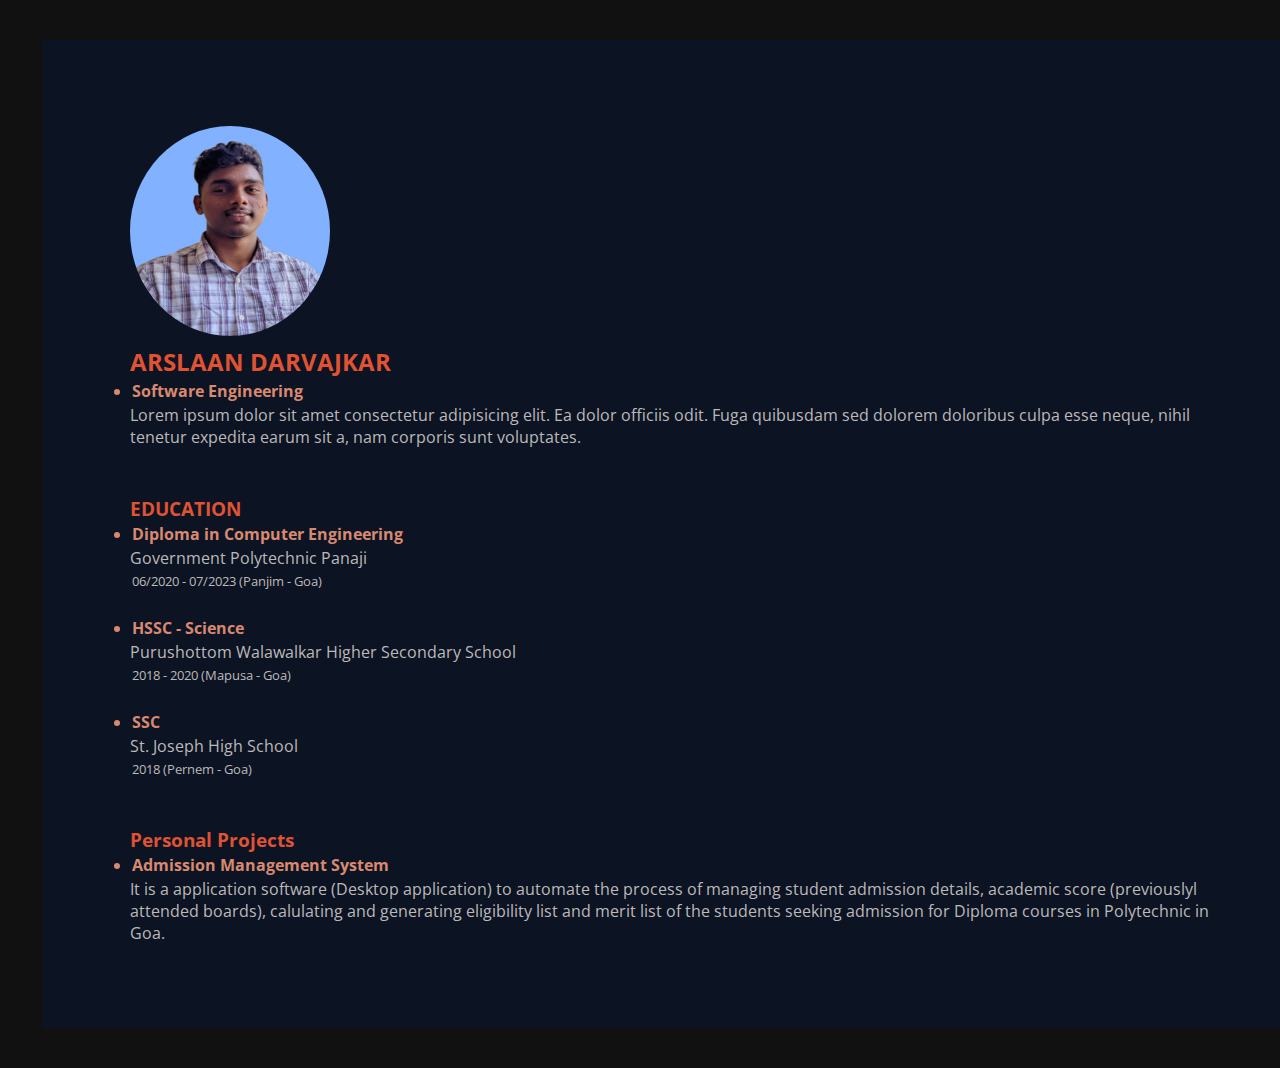
<file: index.html>
<!DOCTYPE html>
<html lang="en">
<head>
    <meta charset="UTF-8">
    <meta http-equiv="X-UA-Compatible" content="IE=edge">
    <meta name="viewport" content="width=device-width, initial-scale=1.0">
    <title>Document</title>
    <link rel="stylesheet" href="style.css">
</head>
<body>
    <div class="container">
        <div class="profile">
            <div class="profile_content">
                <div class="profile_pic">
                    <img src="./images/Arsalan_.jpg" alt="Arslaan Darwajkar">
                </div>
                <div class="profile_name">
                    <h2>ARSLAAN DARVAJKAR</h2>
                   <h4><li>Software Engineering</li></h4>
                <p>Lorem ipsum dolor sit amet consectetur adipisicing elit. Ea dolor officiis odit. Fuga quibusdam sed dolorem doloribus culpa esse neque, nihil tenetur expedita earum sit a, nam corporis sunt voluptates.</p>
                </div>
<br /><br />
                <div class="education">
                    <h3>EDUCATION</h3>
                    <h4><li>Diploma in Computer Engineering</li></h4>
                    <p>
                        Government Polytechnic Panaji
                        <br><small>06/2020 - 07/2023  (Panjim - Goa)</small>
                    </p>
                    <br />
                    <h4><li>HSSC - Science</li></h4>
                    <p>
                        Purushottom Walawalkar Higher Secondary School
                        <br><small>2018 - 2020  (Mapusa - Goa)</small>
                    </p>
                    <br>
                    <h4><li>SSC</li></h4>
                    <p>
                        St. Joseph High School
                        <br><small>2018 (Pernem - Goa)</small>
                    </p>
                </div>
<br /><br />
                <div class="project">
                    <h3>Personal Projects</h3>
                    <h4><li>Admission Management System</li></h4>
                    <p>
                        It is a application software (Desktop application) to automate the process of managing student admission details, academic score (previouslyl attended boards), calulating and generating eligibility list and merit list of the students seeking admission for Diploma courses in Polytechnic in Goa. 
                    </p>
                </div>
                <!-- <p>
                    <a href="./download.pdf" download="Arslaan Resume">Download Here</a>
                </p> -->
            </div>
        </div>
    </div>
</body>
</html>
</file>
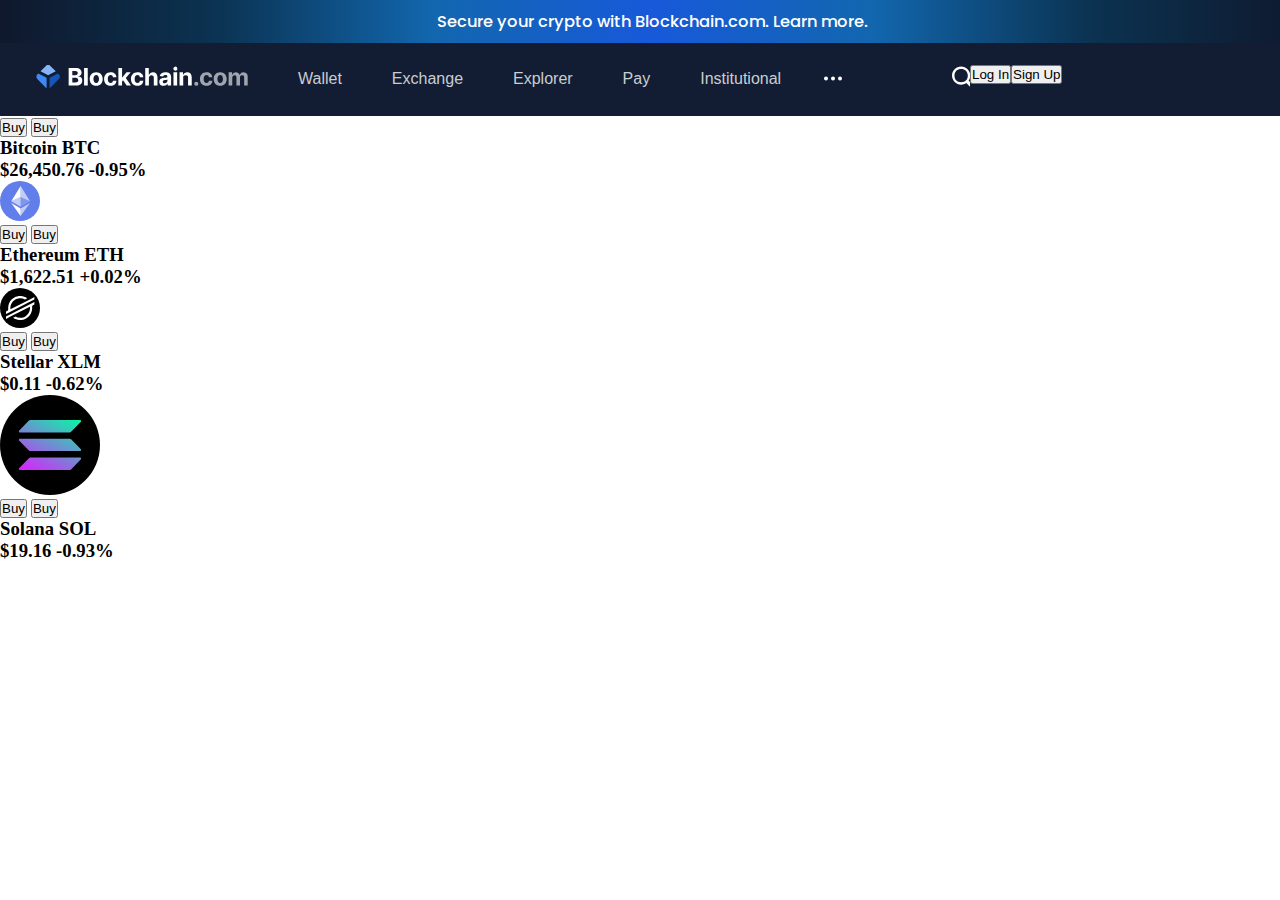
<file: blockchain.com/index.html>
<!DOCTYPE html>
<html lang="en">
<head>
    <meta charset="UTF-8">
    <meta http-equiv="X-UA-Compatible" content="IE=edge">
    <meta name="viewport" content="width=device-width, initial-scale=1.0">
    <title>Blockchain.com</title>
    <link rel="stylesheet" href="./css/style.css">
</head>
<body>
    <nav>
        <a href="" class="clickable-bar">
            Secure your crypto with Blockchain.com. Learn more.
        </a>
        <div class="head-nav">
            <div class="left-nav">
                <div class="logo">
                <svg width="224" height="23.5" viewBox="0 0 224 24" fill="none" class="Header__BlockchainLogo-ra9ecu-7 jPvoRr"><g clip-path="url(#a)"><path fill-rule="evenodd" clip-rule="evenodd" d="M139.92 3.879a2.028 2.028 0 0 1 1.163-1.954 2.026 2.026 0 1 1 .862 3.859 1.968 1.968 0 0 1-1.853-1.158 1.969 1.969 0 0 1-.172-.747zm.15 3.645h3.735v13.5h-3.735v-13.5zm-99.87-4.5H33v18h7.71c4.035 0 6.195-2.115 6.195-4.98a4.17 4.17 0 0 0-3.96-4.365v-.18a3.84 3.84 0 0 0 3.255-3.87c0-2.685-2.025-4.605-6-4.605zm2.145 5.22c0 1.425-1.215 2.28-2.715 2.28l-2.88.045v-4.5h2.94c1.695 0 2.655.75 2.655 2.175zm.555 7.395c0 1.35-.87 2.235-3 2.235h-3.15v-4.77h3.15a2.626 2.626 0 0 1 3 2.535zm5.85 5.385h3.795l-.06-18H48.75v18zm5.76-6.705c0-4.185 2.55-6.975 6.645-6.975s6.645 2.79 6.645 6.975-2.55 6.96-6.645 6.96-6.645-2.79-6.645-6.96zm9.48-.008c-.002-2.35-.977-4.087-2.82-4.087-1.845 0-2.865 1.74-2.865 4.095 0 2.355.975 4.08 2.865 4.08 1.888 0 2.818-1.736 2.82-4.088zm11.85-6.967c-4.095 0-6.63 2.835-6.63 6.975 0 4.11 2.49 6.96 6.63 6.96 3.555 0 5.82-2.1 6-5.205H78.3a2.4 2.4 0 0 1-2.445 2.25c-1.755 0-2.88-1.545-2.88-4.05s1.14-4.005 2.88-4.005a2.4 2.4 0 0 1 2.445 2.25h3.54c-.12-3.12-2.475-5.175-6-5.175zm7.965-4.32h3.75v9.615h.195l4.335-5.115h4.29l-5.01 5.85 5.265 7.65h-4.38l-3.69-5.445-1.005 1.155v4.29h-3.75v-18zm19.44 4.32c-4.095 0-6.63 2.835-6.63 6.975 0 4.11 2.49 6.96 6.66 6.96 3.57 0 5.82-2.1 6-5.205h-3.525a2.414 2.414 0 0 1-2.46 2.25c-1.755 0-2.88-1.545-2.88-4.05s1.14-4.005 2.88-4.005a2.417 2.417 0 0 1 2.46 2.25h3.495c-.105-3.12-2.475-5.175-6-5.175zm11.715 13.68h-3.735v-18h3.63v6.885h.165a3.985 3.985 0 0 1 4.035-2.565c2.805 0 4.665 1.92 4.665 5.085v8.595h-3.75v-7.935a2.299 2.299 0 0 0-.577-1.882 2.292 2.292 0 0 0-1.823-.743 2.523 2.523 0 0 0-2.485 1.7 2.51 2.51 0 0 0-.125 1.06v7.8zm15.66-7.935c-2.67.255-5.07 1.17-5.07 4.17 0 2.67 1.905 4.02 4.485 4.02a4.141 4.141 0 0 0 3.945-2.13h.105v1.875h3.555v-9.12c0-3.225-2.73-4.575-5.73-4.575-3.24 0-5.355 1.545-5.88 4.005l3.465.285a2.25 2.25 0 0 1 2.4-1.5c1.275 0 1.995.645 1.995 1.755 0 .885-.915.99-3.27 1.215zm3.3 1.605v1.5a2.599 2.599 0 0 1-.891 1.805 2.591 2.591 0 0 1-1.914.625c-1.155 0-1.98-.525-1.98-1.575 0-1.05.87-1.575 2.19-1.755a9.189 9.189 0 0 0 2.595-.6zm12.33 6.33h3.81l-.06-7.8a2.473 2.473 0 0 1 2.55-2.76 2.31 2.31 0 0 1 2.4 2.625v7.935h3.75v-8.595c0-3.15-1.845-5.085-4.665-5.085a4.112 4.112 0 0 0-4.065 2.565h-.15V7.524h-3.57v13.5z" fill="currentColor"></path><path opacity=".6" fill-rule="evenodd" clip-rule="evenodd" d="M199.95 7.524h-3.57l-.015 13.5h3.75v-8.1a2.268 2.268 0 0 1 1.292-2.276 2.26 2.26 0 0 1 .898-.214 1.977 1.977 0 0 1 1.959 1.339c.091.268.124.554.096.836v8.415h3.63v-8.25a2.114 2.114 0 0 1 2.175-2.34 2.01 2.01 0 0 1 2.085 2.25v8.34H216v-9a4.366 4.366 0 0 0-8.25-2.115h-.21a3.57 3.57 0 0 0-3.675-2.565 3.778 3.778 0 0 0-3.75 2.565h-.165V7.524zm-26.25-.18c-4.095 0-6.615 2.835-6.615 6.975 0 4.11 2.475 6.96 6.69 6.96 3.57 0 5.835-2.1 6-5.205h-3.525a2.414 2.414 0 0 1-2.46 2.25c-1.74 0-2.88-1.545-2.88-4.05s1.14-4.005 2.88-4.005a2.417 2.417 0 0 1 2.46 2.25h3.45c-.105-3.12-2.475-5.175-6-5.175zm-11.83 10.315a2.102 2.102 0 0 0 1.48 3.59 2.1 2.1 0 1 0-1.48-3.59zm19.27-3.34c0-4.185 2.55-6.975 6.645-6.975s6.63 2.79 6.63 6.975-2.535 6.96-6.63 6.96-6.645-2.79-6.645-6.96zm9.48-.007c-.002-2.352-.977-4.088-2.82-4.088-1.845 0-2.865 1.74-2.865 4.095 0 2.355.975 4.08 2.865 4.08 1.888 0 2.818-1.736 2.82-4.087z" fill="currentColor"></path><path d="M2.054 8.722.959 9.817a3.12 3.12 0 0 0 0 4.5l8.821 8.909c.21.214.452.391.72.525V12.952l-8.446-4.23z" fill="#3D89F5"></path><path d="m21.947 8.722 1.095 1.095a3.12 3.12 0 0 1 0 4.5l-8.822 8.909c-.21.214-.452.391-.72.525V12.952l8.447-4.23z" fill="#1656B9"></path><path d="M19.828 6.487 14.308.952a3.134 3.134 0 0 0-4.5 0L4.273 6.487l7.755 3.87 7.8-3.87z" fill="#85B5F8"></path></g><defs><clipPath id="a"><path fill="#fff" d="M0 0h216v24H0z"></path></clipPath></defs></svg>
                </div>
                <ul class="elements">
                    <li><a href="">Wallet</a></li>
                    <li><a href="">Exchange</a></li>
                    <li><a href="">Explorer</a></li>
                    <li><a href="">Pay</a></li>
                    <li><a href="">Institutional</a></li>
                    <li>
                        <button class="extra-menu">
                            <svg width="24" height="25" viewBox="0 0 24 25" fill="none"><path d="M19 13.5C19.5523 13.5 20 13.0523 20 12.5C20 11.9477 19.5523 11.5 19 11.5C18.4477 11.5 18 11.9477 18 12.5C18 13.0523 18.4477 13.5 19 13.5Z" stroke="currentColor" stroke-width="2" stroke-linecap="round" stroke-linejoin="round"></path><path d="M12 13.5C12.5523 13.5 13 13.0523 13 12.5C13 11.9477 12.5523 11.5 12 11.5C11.4477 11.5 11 11.9477 11 12.5C11 13.0523 11.4477 13.5 12 13.5Z" stroke="currentColor" stroke-width="2" stroke-linecap="round" stroke-linejoin="round"></path><path d="M5 13.5C5.55228 13.5 6 13.0523 6 12.5C6 11.9477 5.55228 11.5 5 11.5C4.44772 11.5 4 11.9477 4 12.5C4 13.0523 4.44772 13.5 5 13.5Z" stroke="currentColor" stroke-width="2" stroke-linecap="round" stroke-linejoin="round"></path></svg>
                        </button>
                    </li>
                </ul>
            </div>    
            <div class="right-nav">
                <div class="search">
                    <svg height="25" viewBox="0 0 15 19" width="18"><path d="m559.179993 45.9010802c0-3.4003115-2.373108-5.56108-5.564608-5.56108-3.191501 0-5.565397 2.1674824-5.565397 5.56108 0 3.3935975 2.090012 5.568921 5.565397 5.568921s5.564608-2.1686096 5.564608-5.568921zm4.820007 9c0 .7572115-.627404 1.3846154-1.384615 1.3846154-.367789 0-.72476-.1514424-.973558-.4110577l-3.710337-3.6995193c-1.265625.876202-2.780048 1.3413462-4.316105 1.3413462-4.207933 0-7.615385-3.4074519-7.615385-7.6153846s3.407452-7.6153846 7.615385-7.6153846c4.207932 0 7.615384 3.4074519 7.615384 7.6153846 0 1.5360577-.465144 3.0504807-1.341346 4.3161057l3.710337 3.7103366c.248798.2487981.40024.6057692.40024.9735577z" fill="currentColor" fill-rule="evenodd" transform="translate(-546 -38)"></path></svg>
                </div>
                <div class="log-in">
                    <button class="log">Log In</button>
                </div>
                <div class="sign-up">
                    <button class="sign">Sign Up</button>
                </div>
            </div>
            
        </div>
    </nav>
    <div class="main-container">
        <div class="head-email">
            <h1>sdjfoi</h1>
            <p>sfdfhiop fhoidsphpg</p>
            <form action="">
                <input type="email">
                <button>Sign Up</button>
            </form>
        </div>
        <div class="coin-cards">
            <div class="btc">
                <div class="coin-opertn">
                    <div class="icon">
                        <img src="./image/prices-btc.svg" alt="">
                    </div>
                    <div class="btns">
                        <button>Buy</button>
                        <button>Buy</button>
                    </div>
                </div>
                <h3>Bitcoin <span>BTC</span></h3>
                <h3>$26,450.76 <span>-0.95%</span></h3>
            </div>
            <div class="eth">
                <div class="coin-opertn">
                    <div class="icon">
                        <img src="./image/prices-eth.svg" alt="">
                    </div>
                    <div class="btns">
                        <button>Buy</button>
                        <button>Buy</button>
                    </div>
                </div>
                <h3>Ethereum <span>ETH</span></h3>
                <h3>$1,622.51 <span>+0.02%</span></h3>
            </div>
            <div class="xlm">
                <div class="coin-opertn">
                    <div class="icon">
                        <img src="./image/prices-xlm.svg" alt="">
                    </div>
                    <div class="btns">
                        <button>Buy</button>
                        <button>Buy</button>
                    </div>
                </div>
                <h3>Stellar <span>XLM</span></h3>
                <h3>$0.11 <span>-0.62%</span></h3>
            </div>
            <div class="sol">
                <div class="coin-opertn">
                    <div class="icon">
                        <img src="./image/prices-sol.svg" alt="">
                    </div>
                    <div class="btns">
                        <button>Buy</button>
                        <button>Buy</button>
                    </div>
                </div>
                <h3>Solana <span>SOL</span></h3>
                <h3>$19.16 <span>-0.93%</span></h3>
            </div>
        </div>
    </div>
</body>
</html>
</file>
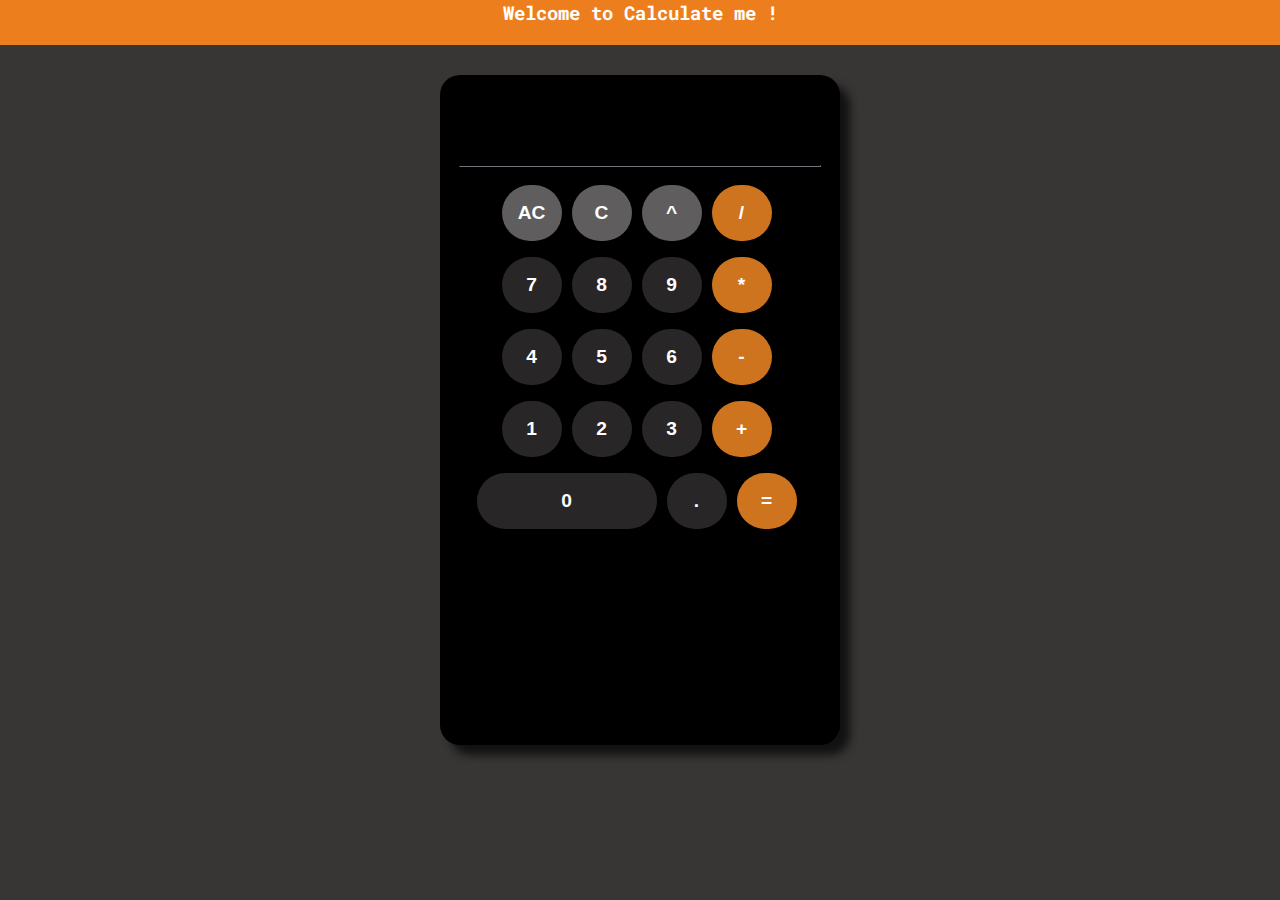
<file: Calculator App/index.html>
<!DOCTYPE html>
<html lang="en">
<head>
    <meta charset="UTF-8">
    <meta http-equiv="X-UA-Compatible" content="IE=edge">
    <meta name="viewport" content="width=device-width, initial-scale=1.0">
    <title>Calculate Me</title>
    <link rel="stylesheet" href="./css/style.css">
    <style>
        .but{
            background-color: rgb(206, 116, 31);
        }
        .but:hover{
            background-color: rgb(156, 79, 11);
        }
        .but2{
            background-color: rgb(95, 93, 93);
        }
        .but2:hover{
            background-color: rgb(69, 68, 68);
        }
    </style>
</head>
<body>
    <h3>Welcome to Calculate me !</h3>
    <div class="container">
        <div class="calc-layout">
            <div class="input-str">
                <input type="text">
            </div>
            <hr />
            <div class="rows">
                <button class="but2 button">AC</button>
                <button class="but2 button">C</button>
                <button class="but2 button">^</button>
                <button class="but button">/</button>
            </div>
            <div class="rows">
                <button class="button">7</button>
                <button class="button">8</button>
                <button class="button">9</button>
                <button class='but button'>*</button>
            </div>
            <div class="rows">
                <button class="button">4</button>
                <button class="button">5</button>
                <button class="button">6</button>
                <button class="but button">-</button>
            </div>
            <div class="rows">
                <button class="button">1</button>
                <button class="button">2</button>
                <button class="button">3</button>
                <button class="but button">+</button>
            </div>
            <div class="rows">
                <button class="button" style="width: 50%;">0</button>
                <button class="button">.</button>
                <button class='but button'>=</button>
            </div>
        </div>
    </div>
    <script src="script.js"></script>
</body>
</html>
</file>
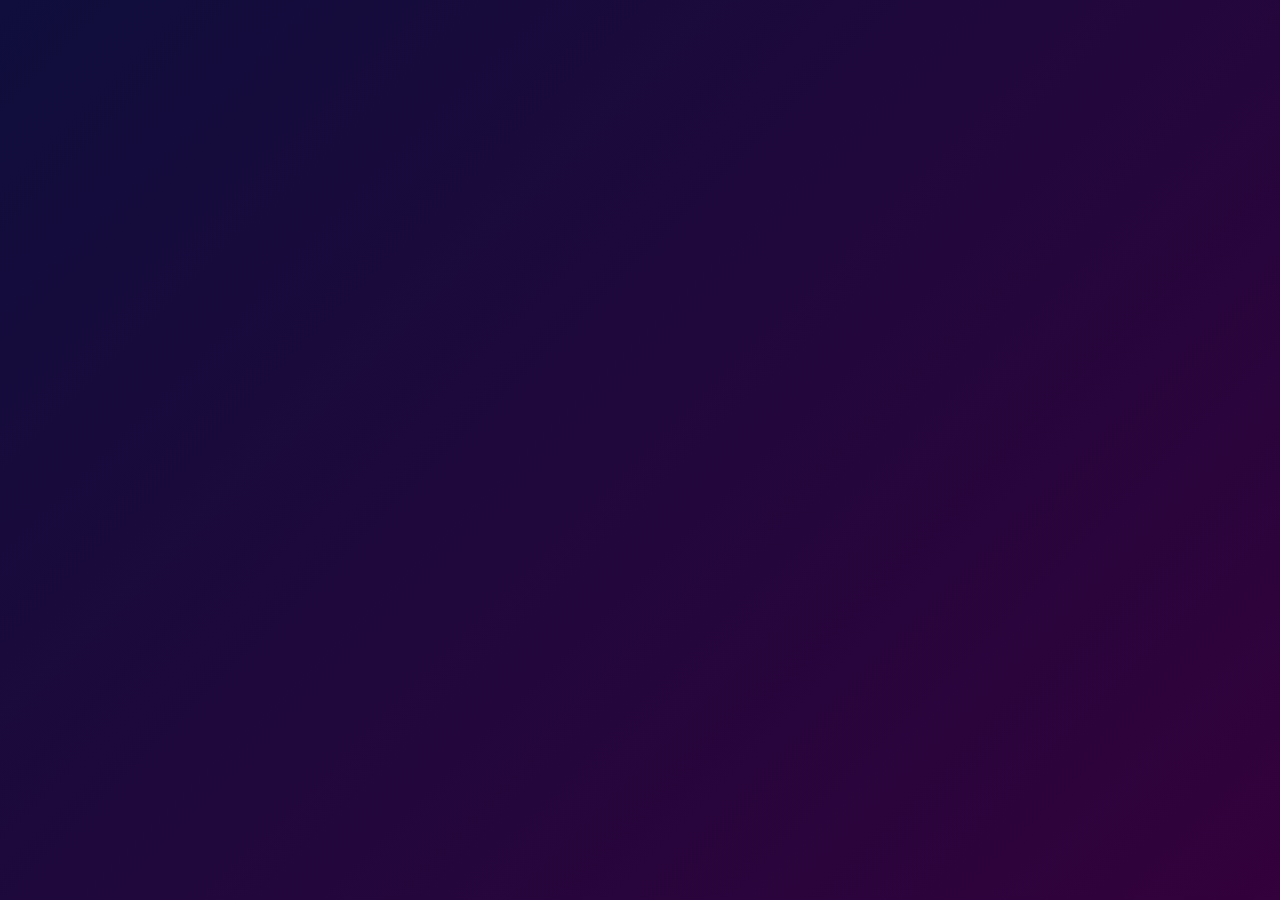
<file: To-Do List app/index.html>
<!DOCTYPE html>
<html lang="en">
<head>
    <meta charset="UTF-8">
    <meta http-equiv="X-UA-Compatible" content="IE=edge">
    <meta name="viewport" content="width=device-width, initial-scale=1.0">
    <title>To-Do list App</title>
    <link rel="stylesheet" href="./css/style.css">
</head>
<body>
    <div class="container">
        
    </div>
</body>
</html>
</file>
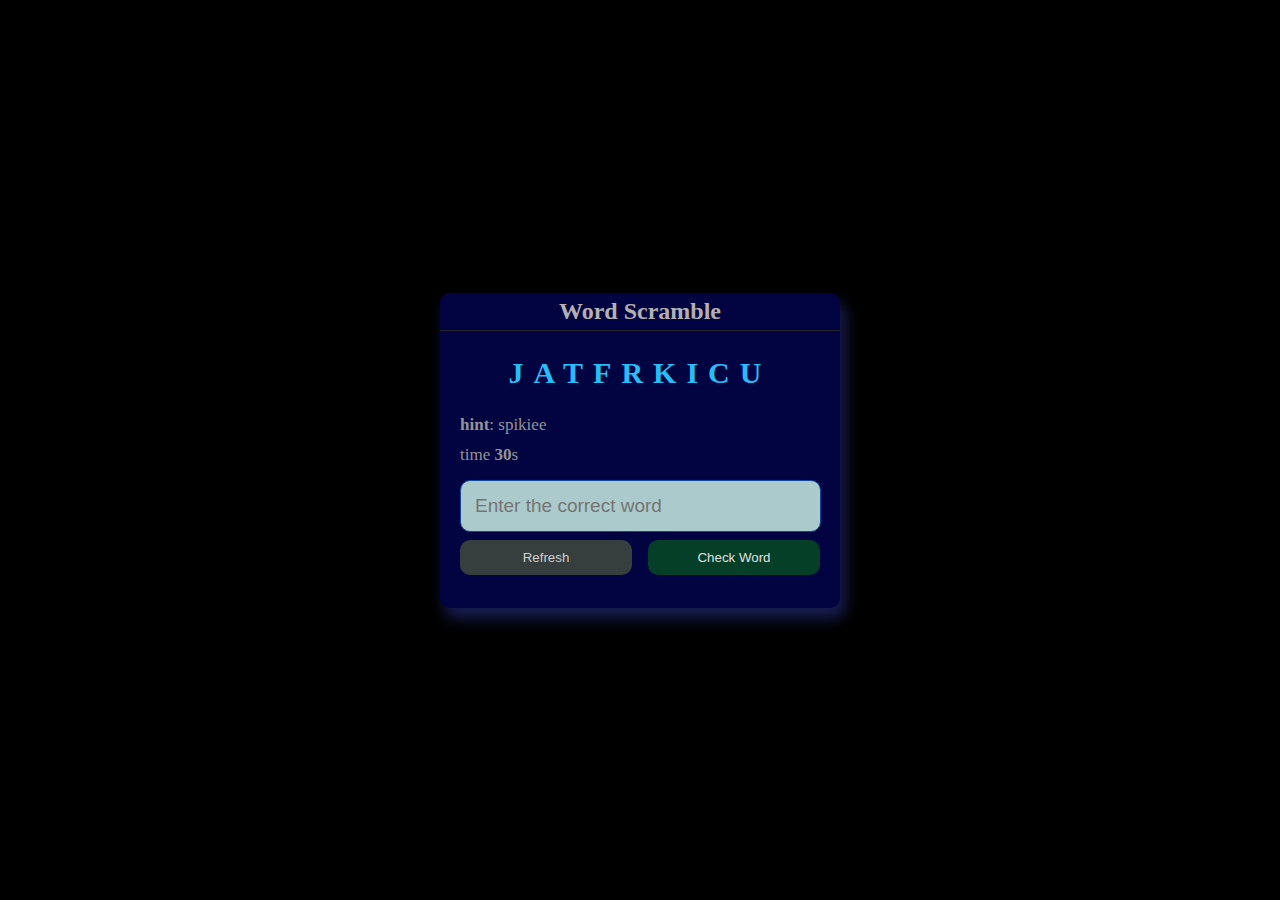
<file: Word_Scramble_Game/index.html>
<!DOCTYPE html>
<html lang="en">
<head>
    <meta charset="UTF-8">
    <meta http-equiv="X-UA-Compatible" content="IE=edge">
    <meta name="viewport" content="width=device-width, initial-scale=1.0">
    <title>Word Scramble</title>
    <link rel="stylesheet" href="./css/style.css">
    <script src="./script/words.js" defer></script>
    <script src="./script/script.js" defer></script>
</head>
<body>
    <div class="main-container">
        <div class="content">
            <div class="head">
                <h2>Word Scramble</h2>
            </div>
            <div class="display-show">
                <div class="scramble">
                    <p class="word"></p>
                </div>
                <p class="hint"><b>hint</b>: <span></span></p>
                <p class="timer">time <span><b>30</b></span>s</p>
            </div>
            <div class="user-input">
                <div class="inp">
                    <input type="text" placeholder="Enter the correct word">
                </div>
                
                <div class="butt">
                    <button class="refresh-word">Refresh</button>
                    <button class="check-word">Check Word</button>
                </div>
            </div>
            <div class="msg">
                <p class="green"></p><p class="red">huiop</p>
            </div>
        </div>
    </div>
</body>
</html>
</file>
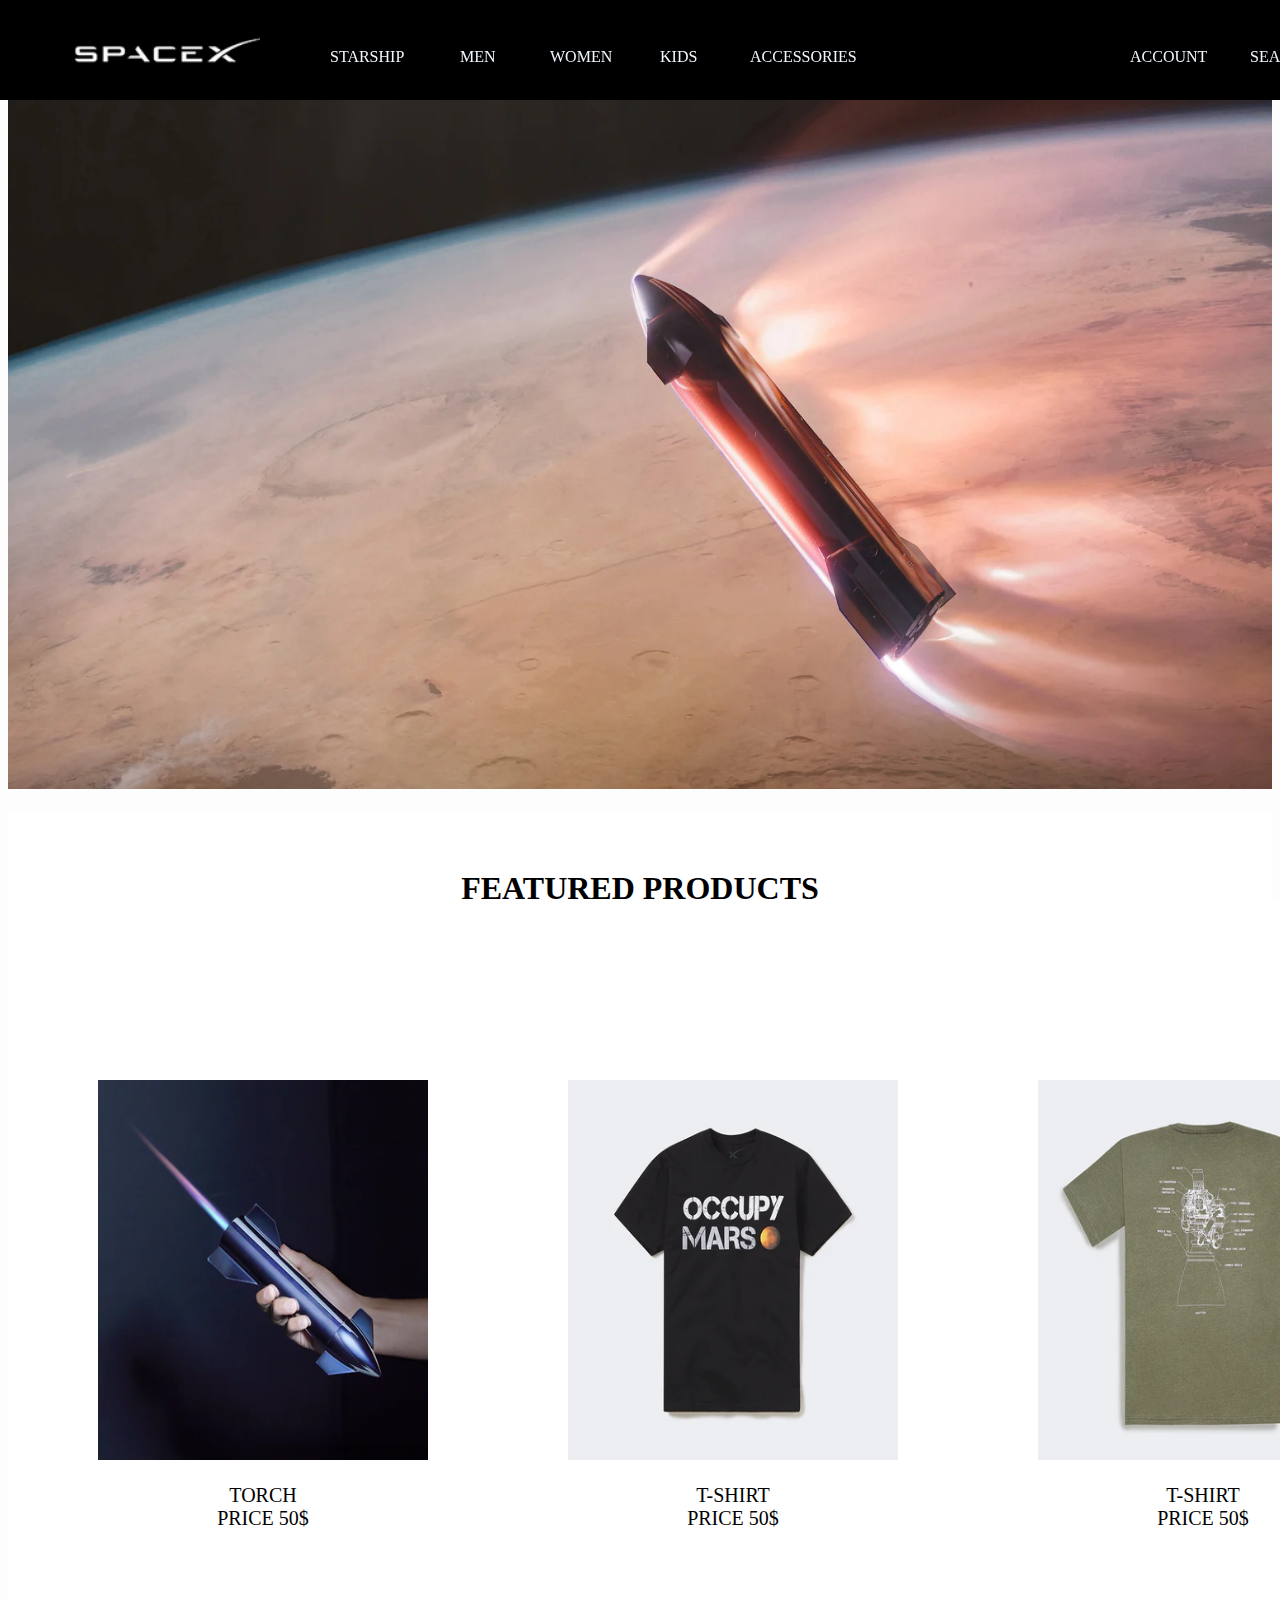
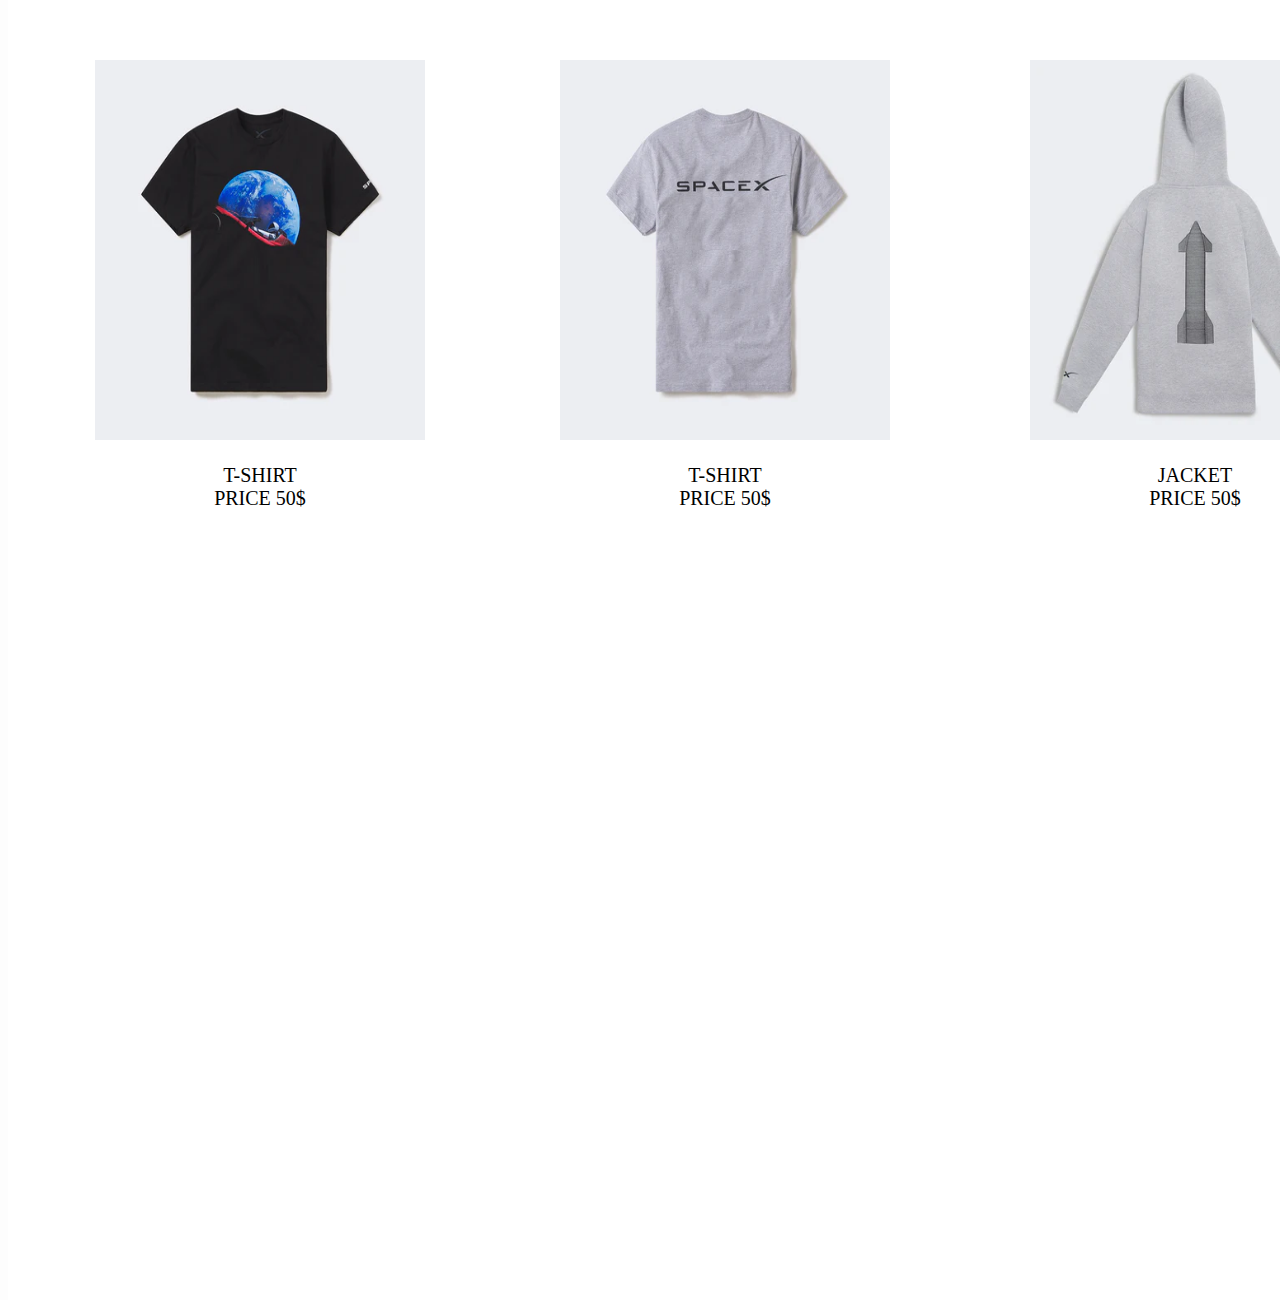
<file: html_Css_Practice_Projects/spacex/index.html>
<!DOCTYPE html>
<html lang="en">
<head>
    <meta charset="UTF-8">
    <meta name="viewport" content="width=device-width, initial-scale=1.0">
    <title>Document</title>
   <link rel="stylesheet" href="./css/style.css">
</head>
<body>
<div class="first">
    <nav class="first1">
        <img src="./image/SpaceX_logo_white_6eaf0441-42af-4396-974e-d6dc2f8ff45c_160x.webp" alt="">
        <ul>
            <li class="a1"> <a href="">STARSHIP</a></li>
            <li class="a2"><a href="">MEN</a></li>
            <li class="a3"><a href="">WOMEN</a></li>
            <li class="a4"><a href="">KIDS</a></li>
            <li class="a5"><a href="">ACCESSORIES</a></li>
            <li class="a6"><a href="">ACCOUNT</a></li>
            <li class="a7"><a href="">SEARCH</a></li>
            <li class="a8"><a href="">CART</a></li>
        </ul>
    </nav>
</div>

<div class="second">
    <img src="./image/Starship_header_x800.jpg.webp" alt="">
</div>
<div class="third"><h4>FEATURED PRODUCTS</h4>
    <div class="four">
        <div class="card1">
            <a href="https://shop.spacex.com/collections/featured-products/products/starship-torch">
                <img src="./image/SPACEX_ROCKET16_v3_WEB_READY_400x.png.webp" alt="">
            </a>
                <p>TORCH <br> PRICE 50$</p>
            
        </div>
        <div class="card2">
            <a href="https://shop.spacex.com/collections/mens/products/occupy-mars-t-shirt">
                <img src="./image/MENS-oocupymars-black-FRONT_400x.png.webp" alt="">
            </a>
            <p>T-SHIRT<br>PRICE 50$</p>
        </div>
        <div class="card3">
            <img src="./image/RAPTOR_SCHEMATIC_SHIRT_MENS_LARGE_BACK_400x.png.webp" alt="">
        
            <p>T-SHIRT <br> PRICE 50$</p>
    
        </div>
    </div>
    <div class="card4">
        <img src="./image/MENS-starman-black-FRONT_0414b62c-7de5-4a9d-916b-05a86976fa63_400x.png.webp">
        <p>T-SHIRT<br>PRICE 50$</p>
    </div>

    <div class="card5">
        <a href="https://shop.spacex.com/collections/featured-products/products/starship-torch">
            <img src="./image/MENS-SPACEXLOGO-HEATHERGRAY-BACK_400x.png.webp" alt="">
        </a>
        <p>T-SHIRT <br> PRICE 50$</p>
    </div>
    <div class="card6">
        <img src="./image/HEATSHIELD_HOODIE_MENS_MEDIUM_BACK_400x.png.webp" alt="">
            <p>JACKET <br> PRICE 50$</p>
    </div>
</div>
</div>
</div>
</div>
</body>
</html>
</file>
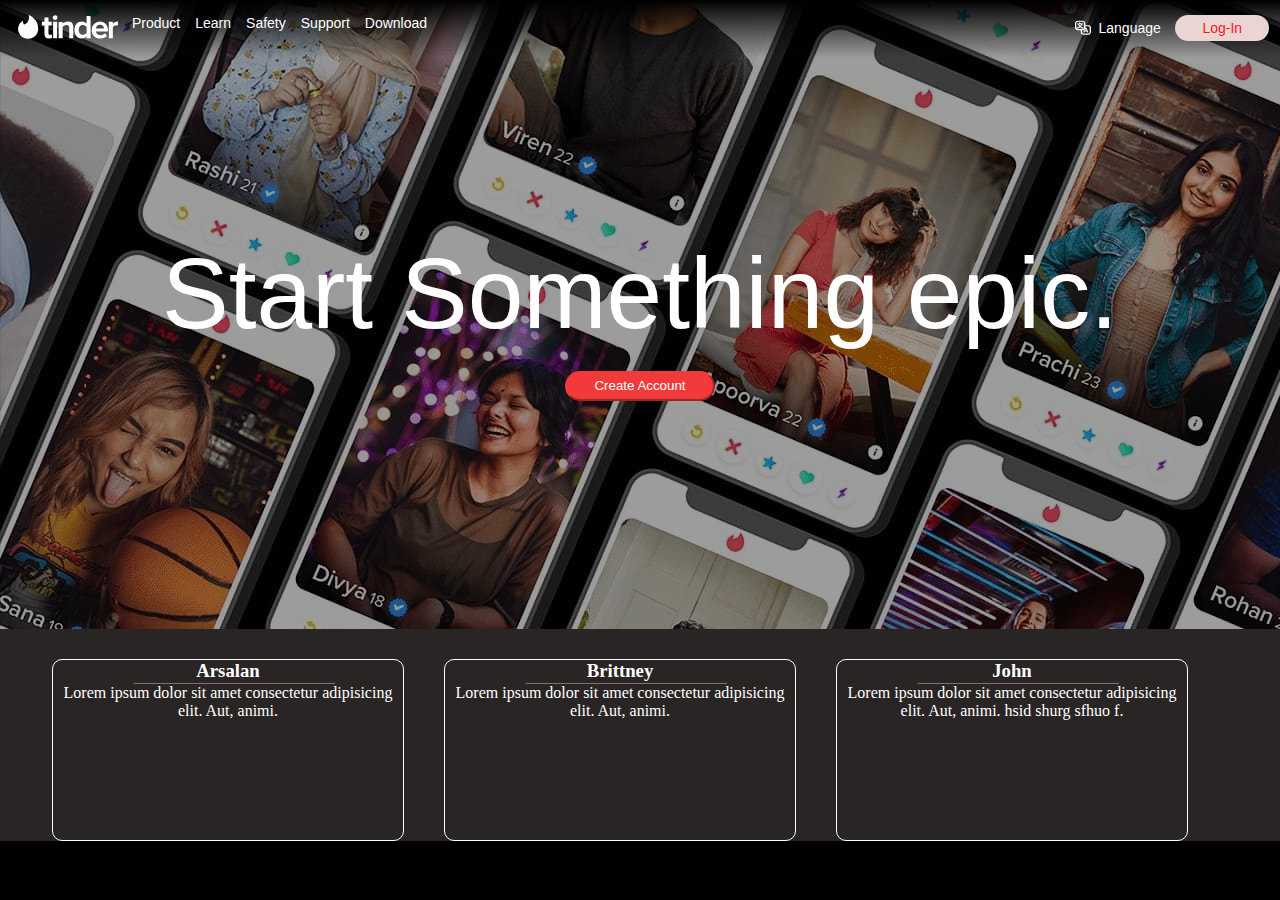
<file: html_Css_Practice_Projects/Tinder - Copy/index.html>
<!DOCTYPE html>
<html lang="en">
<head>
    <meta charset="UTF-8">
    <meta http-equiv="X-UA-Compatible" content="IE=edge">
    <meta name="viewport" content="width=device-width, initial-scale=1.0">
    <title>Tinder</title>
    <link rel="stylesheet" href="./css/style.css">
</head>
<body>
    <div class="main-container">
        <div class="container">
            <div class="left-elements">
                <div class="logo">
                    <a href=""><svg class="D(b) W(150px) Mend(24px) Mend(12px)--m" viewBox="0 0 519 123"><g fill="none" fill-rule="evenodd"><title>Tinder</title><path d="M31.5 49.6C55 41.5 59 20.4 56 1c0-.7.6-1.2 1.2-1C79.7 11 105 35 105 71c0 27.6-21.4 52-52.5 52a50 50 0 0 1-28.2-92.7c.6-.4 1.4 0 1.4.7.3 3.7 1.3 13 5.4 18.6h.4z" fill="white"></path><path d="M171.2 101.1l1.7-2 5.3 16.8-.7.7c-4 3.7-10 5.6-17.7 5.6h-.3c-7 0-12.5-2-16.3-5.7-3.8-3.8-5.8-9.5-5.8-16.7V54h-13.5V35.5h13.5V13.2h20.8v22.3h16.5V54h-16.6v41.3c0 1.9.5 8 6.3 8 3 0 5.8-1.1 6.8-2.3zm11 19.2V35.6H203v84.7h-20.8zM192.5 1A12.5 12.5 0 1 1 180 13.6C180 6.8 185.7 1 192.5 1zm66.4 32.5c18 0 27.9 9.8 27.9 27.7v59H266V66.2c-.4-9.6-5-14-14.8-14-8.8 0-15.9 5.4-19.5 10v58h-20.8V35.7h20.8v9c6-5.8 15.6-11 27.2-11zM356 44.4V4.6h20.8v115.8H356v-8.8a34.3 34.3 0 0 1-24.7 10.7c-22.7 0-37.9-17.8-37.9-44.3 0-26.6 15.2-44.4 37.9-44.4A34 34 0 0 1 356 44.4zm0 17.9a25.6 25.6 0 0 0-19.6-10c-12.9 0-21.5 10.3-21.5 25.7 0 15.3 8.6 25.6 21.5 25.6 7.5 0 15.7-4 19.6-9.8V62.3zm69.4-28.7c24.6 0 41.7 19 41.7 46v5.7h-62.9c2.1 11.9 11.5 19.5 24.3 19.5 8.1 0 17-3.5 22.1-8.6L452 95l9.9 14.2-1 .9a48.6 48.6 0 0 1-34.1 12.2c-26 0-44.3-18.3-44.3-44.4a42.8 42.8 0 0 1 43-44.3zm-21.3 36h42.7c-1.2-12.7-11.7-18.5-21.4-18.5-14.6 0-20.1 11-21.3 18.6zm113.3-36h1.5v21l-1.8-.3c-1.5-.3-3.4-.5-5.3-.5-6.7 0-16 4.7-19.5 9.7v56.7h-20.8V35.6h20.9V45c6.9-7.2 16-11.4 25-11.4z" fill="white
                        "></path></g></svg></a>
                </div>
                <ul class="items">
                    <li><a href="">Product</a></li>
                    <li><a href="">Learn</a></li>
                    <li><a href="">Safety</a></li>
                    <li><a href="">Support</a></li>
                    <li><a href="">Download</a></li>
                </ul>
            </div>
            <div class="end">
                <div class="lang"><a href="">
                    <svg focusable="false" aria-hidden="true" role="presentation" viewBox="0 0 18 11" width="24px" height="22px" class="Sq(16px) Op(.9) Va(m) Mend(8px) Va(m)"><path fill="white" d="M11.38,3.97c-.2-.19-.44-.34-.7-.44-.26-.1-.54-.15-.83-.15h-2.13v-1.38c0-.53-.23-1.04-.63-1.42-.41-.38-.95-.59-1.53-.59H2.16C1.59,0,1.04,.21,.63,.59c-.41,.38-.63,.89-.63,1.42v3.16c0,.26,.06,.52,.16,.77,.11,.24,.27,.46,.47,.65,.41,.38,.95,.59,1.53,.59h2.13v1.38c0,.26,.05,.52,.16,.76,.11,.24,.27,.46,.47,.65,.19,.19,.43,.34,.69,.44,.26,.1,.54,.16,.82,.15h3.41c.28,0,.56-.05,.83-.15,.26-.1,.5-.25,.7-.43,.4-.38,.63-.88,.64-1.42v-3.17c0-.26-.05-.52-.16-.77-.11-.24-.27-.46-.47-.65ZM2.16,6.27c-.32,0-.62-.12-.84-.32-.22-.21-.35-.49-.35-.78V2.01c0-.15,.03-.29,.09-.43,.06-.13,.15-.26,.26-.36,.11-.1,.24-.18,.39-.24,.15-.06,.3-.08,.46-.08h3.4c.32,0,.62,.12,.84,.32,.22,.21,.35,.49,.35,.78v3.16c0,.29-.13,.57-.35,.78-.22,.21-.53,.32-.84,.33H2.16Zm8.89,2.28c0,.15-.03,.29-.09,.42-.06,.13-.15,.26-.26,.36-.11,.1-.24,.18-.39,.24-.14,.05-.3,.08-.46,.08h-3.41c-.16,0-.31-.03-.46-.08-.14-.06-.28-.14-.39-.24-.22-.21-.35-.49-.35-.78v-1.38h.31c.36,0,.71-.08,1.02-.24,.31-.16,.58-.38,.78-.66l-1.09,2.6v.05h.88l.34-.81h1.38l.35,.81h.94l-1.62-3.84h-.64l-.19,.45c0-.11,0-.22,0-.33v-.92h2.13c.16,0,.31,.03,.46,.08,.15,.06,.28,.14,.39,.24,.11,.1,.2,.23,.26,.36,.06,.13,.09,.28,.09,.43v3.17Zm-3.33-1.09l.28-.79,.2-.64,.21,.64,.26,.79h-.95Z"></path><path fill="white" d="M5.94,5.92l.4-.71-.13-.04c-.62-.14-1.21-.37-1.75-.68,.47-.49,.82-1.08,1.01-1.71h.8v-.69h-1.98l.15-.11-.1-.1c-.23-.22-.48-.42-.76-.59h-.06l-.08-.08-.61,.42,.15,.1c.14,.1,.27,.2,.39,.31l.06,.04H1.38v.69h.84c.22,.63,.56,1.21,1.02,1.71-.55,.33-1.16,.57-1.81,.68l-.17,.04,.4,.71h.11c.74-.2,1.45-.51,2.07-.94,.62,.39,1.29,.69,2,.9l.11,.04Zm-1.32-3.15c-.18,.45-.45,.86-.79,1.22-.35-.35-.62-.77-.79-1.22h1.59Z"></path></svg> <p>Language</p></a></div>
                <div class="Log"><a href="">Log-In</a></div>
            </div>
        </div>
        <div class="something">
            <div class="msg">Start Something epic.</div>
            <div class="create"> <button>Create Account</button></div>
        </div>
        <div class="content">
            <div class="box"><h3>Arsalan</h3><hr class="hhr"><p>Lorem ipsum dolor sit amet consectetur adipisicing elit. Aut, animi.</p></div>
            <div class="box"><h3>Brittney</h3><hr class="hhr"><p>Lorem ipsum dolor sit amet consectetur adipisicing elit. Aut, animi.</p></div>
            <div class="box"><h3>John</h3><hr class="hhr"><p>Lorem ipsum dolor sit amet consectetur adipisicing elit. Aut, animi. hsid shurg  sfhuo f.</p></div>
        </div>
        <div class="content1">
            <div class="box1"></div>
            <div class="box1"></div>
            <div class="box1"></div>
        </div>

    </div>
</body>
</html>
</file>
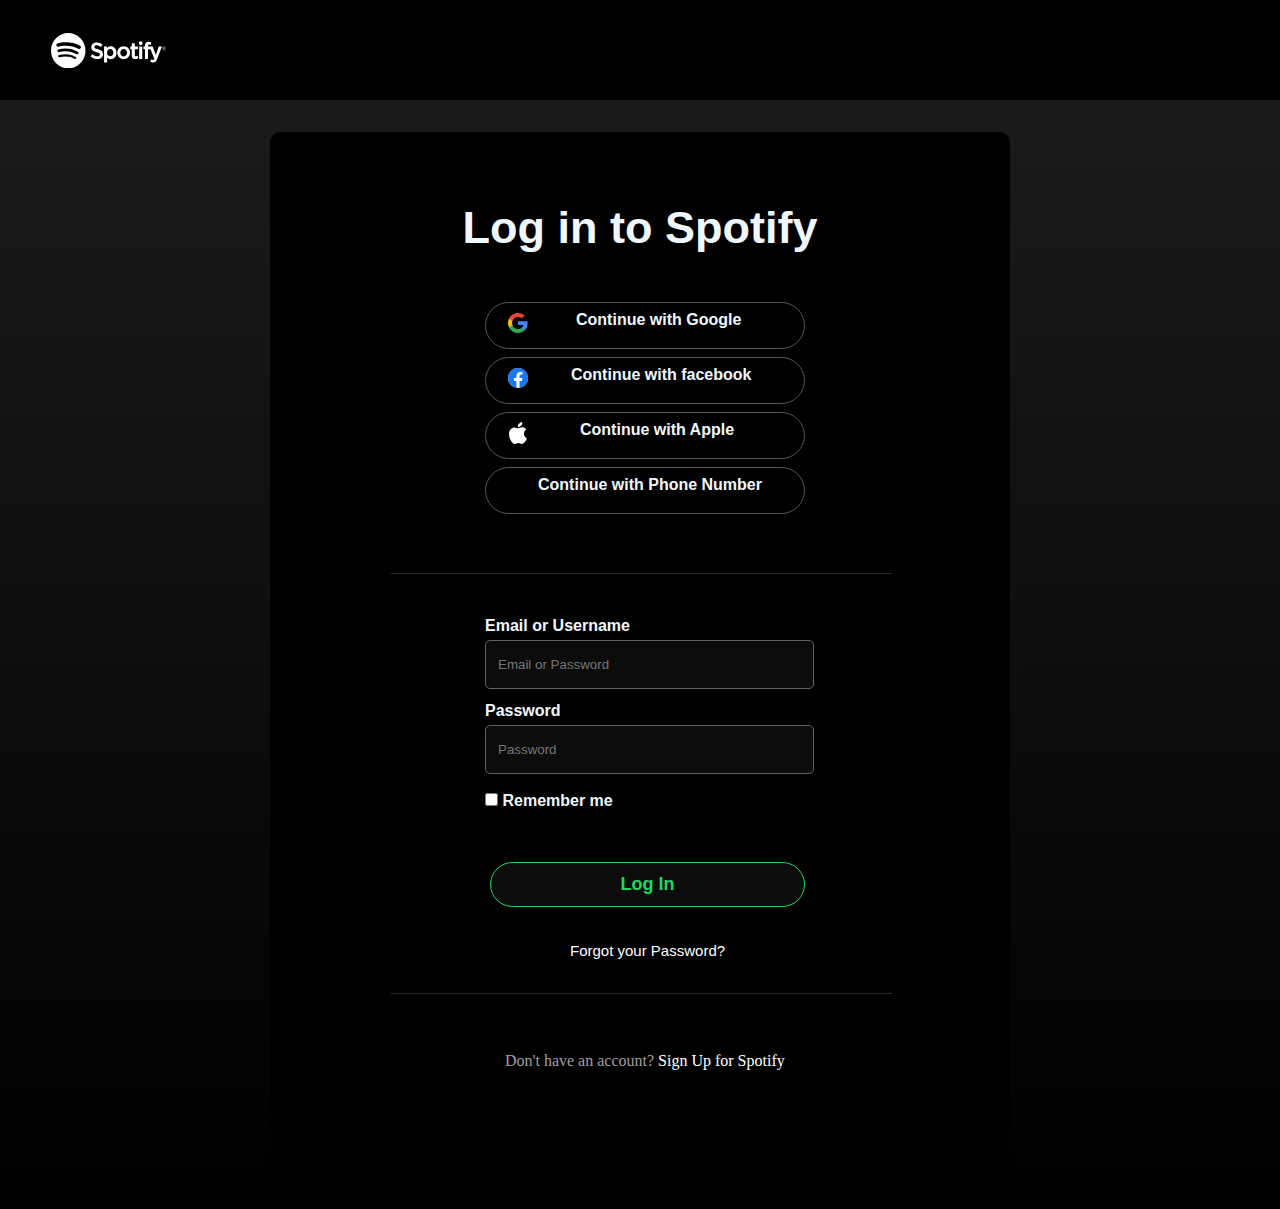
<file: html_Css_Practice_Projects/Spotify_logIn/logspotify.html>
<!DOCTYPE html>
<html lang="en">
<head>
    <meta charset="UTF-8">
    <meta http-equiv="X-UA-Compatible" content="IE=edge">
    <meta name="viewport" content="width=device-width, initial-scale=1.0">
    <title>Spotify</title>
    <link rel="stylesheet" href="./css/style.css">
</head>
<body>
    <header>
        <nav class="spotify">
            <a href="">
                <div class="logo">
                    <svg role="img" viewBox="0 0 78 24" aria-label="Spotify" aria-hidden="false" height="100%" data-encore-id="logoSpotify" class="Svg-sc-6c3c1v-0 fMEvxo" style="fill: white;"><title>Spotify</title><path d="M18.616 10.639c-3.77-2.297-9.99-2.509-13.59-1.388a1.077 1.077 0 0 1-1.164-.363 1.14 1.14 0 0 1-.119-1.237c.136-.262.37-.46.648-.548 4.132-1.287 11-1.038 15.342 1.605a1.138 1.138 0 0 1 .099 1.863 1.081 1.081 0 0 1-.813.213c-.142-.02-.28-.07-.403-.145Zm-.124 3.402a.915.915 0 0 1-.563.42.894.894 0 0 1-.69-.112c-3.144-1.983-7.937-2.557-11.657-1.398a.898.898 0 0 1-.971-.303.952.952 0 0 1-.098-1.03.929.929 0 0 1 .54-.458c4.248-1.323 9.53-.682 13.14 1.595a.95.95 0 0 1 .3 1.286Zm-1.43 3.267a.73.73 0 0 1-.45.338.712.712 0 0 1-.553-.089c-2.748-1.722-6.204-2.111-10.276-1.156a.718.718 0 0 1-.758-.298.745.745 0 0 1-.115-.265.757.757 0 0 1 .092-.563.737.737 0 0 1 .457-.333c4.455-1.045 8.277-.595 11.361 1.338a.762.762 0 0 1 .241 1.028ZM11.696 0C5.237 0 0 5.373 0 12c0 6.628 5.236 12 11.697 12 6.46 0 11.698-5.372 11.698-12 0-6.627-5.238-12-11.699-12h.001Zm20.126 11.078c-2.019-.494-2.379-.84-2.379-1.57 0-.688.633-1.151 1.572-1.151.91 0 1.814.352 2.76 1.076a.131.131 0 0 0 .187-.03l.987-1.426a.139.139 0 0 0-.025-.185c-1.127-.928-2.396-1.378-3.88-1.378-2.18 0-3.703 1.342-3.703 3.263 0 2.06 1.315 2.788 3.585 3.352 1.932.457 2.258.84 2.258 1.524 0 .757-.659 1.229-1.72 1.229-1.18 0-2.141-.408-3.216-1.364a.13.13 0 0 0-.188.016l-1.106 1.35a.137.137 0 0 0 .013.188c1.252 1.147 2.79 1.752 4.451 1.752 2.35 0 3.869-1.317 3.869-3.356 0-1.723-1.003-2.676-3.465-3.29Zm10.487 2.31c0 1.454-.874 2.47-2.125 2.47-1.235 0-2.169-1.061-2.169-2.47 0-1.41.933-2.47 2.17-2.47 1.23 0 2.124 1.038 2.124 2.47Zm-1.706-4.354c-1.018 0-1.854.412-2.543 1.256v-.95a.136.136 0 0 0-.038-.095.132.132 0 0 0-.093-.04h-1.81a.131.131 0 0 0-.093.04.136.136 0 0 0-.039.096v10.546c0 .076.06.137.133.137h1.809a.132.132 0 0 0 .093-.041.136.136 0 0 0 .038-.096v-3.329c.69.794 1.525 1.18 2.543 1.18 1.893 0 3.808-1.494 3.808-4.35 0-2.858-1.915-4.354-3.808-4.354Zm8.72 6.839c-1.297 0-2.274-1.068-2.274-2.486 0-1.422.943-2.455 2.244-2.455 1.305 0 2.288 1.069 2.288 2.487 0 1.422-.949 2.454-2.258 2.454Zm0-6.838c-2.438 0-4.347 1.926-4.347 4.383 0 2.432 1.896 4.338 4.317 4.338 2.445 0 4.36-1.92 4.36-4.369 0-2.44-1.901-4.353-4.33-4.353Zm9.535.17h-1.99V7.117a.136.136 0 0 0-.08-.126.13.13 0 0 0-.052-.01h-1.809a.133.133 0 0 0-.093.04.136.136 0 0 0-.038.095v2.087h-.87a.131.131 0 0 0-.122.085.139.139 0 0 0-.01.052v1.595c0 .074.06.135.132.135h.87v4.126c0 1.667.809 2.513 2.404 2.513.648 0 1.186-.138 1.694-.434a.135.135 0 0 0 .067-.117V15.64a.137.137 0 0 0-.063-.115.13.13 0 0 0-.129-.006c-.349.18-.685.263-1.061.263-.58 0-.84-.271-.84-.876V11.07h1.99a.13.13 0 0 0 .094-.04.136.136 0 0 0 .039-.096V9.339a.137.137 0 0 0-.039-.096.132.132 0 0 0-.094-.04v.001Zm6.934.007v-.255c0-.755.281-1.092.914-1.092.376 0 .68.077 1.019.194a.13.13 0 0 0 .118-.02.135.135 0 0 0 .056-.11V6.365a.137.137 0 0 0-.026-.081.133.133 0 0 0-.068-.05 4.852 4.852 0 0 0-1.502-.22c-1.67 0-2.554.965-2.554 2.788v.393h-.87a.132.132 0 0 0-.093.04.136.136 0 0 0-.038.096v1.603c0 .075.059.136.132.136h.87v6.364c0 .075.058.135.131.135h1.809c.072 0 .131-.06.131-.135V11.07h1.69l2.586 6.362c-.294.669-.583.802-.977.802-.319 0-.654-.098-.998-.29a.133.133 0 0 0-.105-.01.135.135 0 0 0-.078.072l-.612 1.38a.137.137 0 0 0 .056.175 3.733 3.733 0 0 0 1.932.508c1.334 0 2.073-.638 2.724-2.355l3.137-8.317a.14.14 0 0 0-.014-.126.131.131 0 0 0-.108-.06h-1.883a.132.132 0 0 0-.126.092l-1.928 5.651L69.006 9.3a.133.133 0 0 0-.124-.088h-3.09v.001Zm-4.02-.008h-1.809a.132.132 0 0 0-.093.041.136.136 0 0 0-.038.096v8.094c0 .075.06.135.132.135h1.809c.072 0 .131-.06.131-.135V9.34a.136.136 0 0 0-.038-.096.133.133 0 0 0-.094-.04Zm-.896-3.685a1.295 1.295 0 0 0-.919.393c-.243.25-.379.586-.377.937a1.342 1.342 0 0 0 .377.938 1.304 1.304 0 0 0 .92.393c.346-.002.677-.143.92-.393s.379-.587.377-.938c0-.735-.581-1.33-1.296-1.33h-.002Zm15.918 4.49h-.331v.434h.331c.165 0 .264-.083.264-.216 0-.142-.099-.217-.264-.217Zm.215.619.36.517h-.304l-.323-.474h-.279v.474h-.254v-1.37h.595c.31 0 .515.163.515.436a.412.412 0 0 1-.31.417Zm-.282-1.31c-.652 0-1.146.532-1.146 1.183 0 .65.49 1.175 1.139 1.175.652 0 1.147-.532 1.147-1.183 0-.65-.492-1.174-1.14-1.174Zm-.007 2.488a1.259 1.259 0 0 1-.904-.384 1.296 1.296 0 0 1-.368-.92c0-.717.563-1.314 1.279-1.314a1.259 1.259 0 0 1 .903.384 1.295 1.295 0 0 1 .369.921c0 .717-.563 1.314-1.279 1.314Z"></path></svg>
                </div>
            </a>
        </nav>
    </header>
        <div class="form-container">
            <div class="heading"><h1>Log in to Spotify</h1></div>
            <div class="google-button">
                <img src="./new-google-icon.72fd940a229bc94cf9484a3320b3dccb.svg" alt="">
                <div class="p">Continue with Google</div>
            </div>
            <div class="fb-btn">
                <img src="./new-facebook-icon.eae8e1b6256f7ccf01cf81913254e70b.svg" alt="">
                <div class="p">Continue with facebook</div>
            </div>
            <div class="apple-btn">
                <img src="./new-apple-icon.e356139ea90852da2e60f1ff738f3cbb.svg" alt="">
                <div class="p">Continue with Apple</div>
            </div>
            <div class="phone-btn">
                <div class="p">Continue with Phone Number</div>
            </div>

            <hr class="h1">
            <form action="">
                <div class="input1">
                    <label for="email">Email or Username</label>
                    <input type="text" placeholder="Email or Password">
                </div>
                <div class="input2">
                    <label for="password">Password</label>
                    <input type="password" placeholder="Password">
                </div>
                <div class="checkbox">
                    <input type="checkbox">
                    <label for="rememner-me">Remember me</label>
                </div>
                <div class="log-btn">
                    <button>Log In</button>
                </div>
                <div class="forget-password">
                    <a href="">Forgot your Password?</a>
                </div>
            </form>
            <hr class="h2">
            <div class="form-foot">
                <div class="no-account">
                    <div class="footer-a">
                        <p>
                            Don't have an account? <a href=""> Sign Up for Spotify</a>
                        </p>
                    </div>
                </div>
            </div>
        </div>
</body>
</html>
</file>
<file: style.css>
@import url('https://fonts.googleapis.com/css2?family=Open+Sans:ital,wght@0,300;0,400;0,500;0,600;0,700;1,400&display=swap');
*{
    margin: 2px;
    padding: 0;
}
body{
    font-family:  'Open Sans', sans-serif;
    background-color: rgb(17, 17, 17);
    color: rgb(223, 82, 50);
}
img {
    width: 200px;
    height: 210px;
    border-radius: 50%;
}
p{
    color: rgb(188, 185, 185);
}
li{
    color: rgb(217, 137, 111);
}
a{
    color: aliceblue;
}
.container{
    max-width: 1100px;
    width: 100%;
    margin: 3%;
    display: grid;
    padding: 5rem;
    background-color: rgb(12, 19, 35);
}
.profile_pic{
    justify-content: space-around;

}
</file>
<file: blockchain.com/css/style.css>
@import url('https://fonts.googleapis.com/css2?family=Poppins:wght@300;400&family=Roboto+Mono:wght@400;500&display=swap');

*{
    margin: 0px;
    padding: 0px;
}
nav{
    display: flex;
    flex-direction: column;
}

nav .clickable-bar{
    position: fixed;
    justify-content: center;
    display: flex;
    align-items: center;
    font-weight: 500;
    text-decoration: none;
    width: 100%;
    font-family: 'Poppins',sans-serif,system-ui, -apple-system, BlinkMacSystemFont, 'Segoe UI', Roboto, Oxygen, Ubuntu, Cantarell, 'Open Sans', 'Helvetica Neue', sans-serif;
    color: white;
    font-size: 1.02rem;
    background-image: linear-gradient(to right, rgb(15, 24, 44), rgb(11, 51, 82), rgb(18, 103, 175), rgb(23, 89, 218), rgb(18, 103, 175), rgb(11, 51, 82), rgb(15, 24, 44));
    padding: 0.55rem 0.8rem;
}

nav .head-nav{
    margin-top: 43px;
    color: white;
    position: fixed;
    width: 100%;
    display: flex;
    justify-content: space-between;
    padding: 22px;
    background-color: rgb(18, 29, 51);
}

nav .head-nav .left-nav{
    display: flex;
    margin-left: 12px;
}

.left-nav ul{
    display:flex;
    justify-content: center;
    align-items: center;
}
.left-nav ul li{
    list-style: none;
    margin-top: -2px;
    margin-left: 30px;
}

.left-nav ul li a{
    text-decoration: none;
    border-radius: 5px;
    font-size: 16px;
    transition: color 500ms ease 0s, background-color 500ms ease 0s;
    font-weight: 500;
    padding: 5px 10px;
    font-family: 'Segoe UI', Tahoma, Geneva, Verdana, sans-serif;
    color: rgba(255, 255, 255, 0.786);
}

.left-nav ul li button{
    background: none;
    color: white;
    border: none;
    outline: none;
    display: flex;
    align-items: center;
    cursor:pointer;
}
.left-nav ul li a:hover{
    background-color: rgba(255, 255, 255, 0.122);
}

nav .head-nav .right-nav{
    display: flex;
    width: 350px;
}
</file>
<file: Calculator App/css/style.css>
@import url('https://fonts.googleapis.com/css2?family=Roboto+Mono:wght@400;500&display=swap');

*{
    margin: 0px;
    padding: 0px;
}
body{
    background-color: black;
    color: white;
    font-family: 'Roboto Mono', system-ui, -apple-system, BlinkMacSystemFont, 'Segoe UI', Roboto, Oxygen, Ubuntu, Cantarell, 'Open Sans', 'Helvetica Neue', sans-serif;
    font-weight: 500;
}

h3{
    background-color: rgb(237, 126, 29);
    text-align: center;
    width: 100%;
    height: 5vh;
}

.container{
    background-color: rgb(56, 53, 53);
    width: 100%;
    height: 95vh;
    display: flex;
    justify-content: center;
}

.calc-layout{
    background-color: black;
    height: 70vh;
    width: 40vh;
    margin-top: 30px;
    padding: 20px;
    border-radius: 20px;
    display: flex;
    flex-direction: column;
    align-items: center;
    box-shadow: 10px 10px 8px rgb(19, 18, 18);
}

.input-str{
    width: 100%;
    height: 70px;
}

.input-str input{
    width: 100%;
    height: 70px;
    background-color: black;
    border: none;
    color: aliceblue;
    font-size: 1.7rem;
}
hr{
    width: 100%;
    border-width: 0.1px;
    border-color: rgb(38, 38, 41);
    margin-bottom: 5px;
}

.rows{
    margin-top: 10px;
    display: flex;
    width: 100%;
    height: fit-content;
    justify-content: center;
    padding: 3px;
    padding-right: 0px;
}

button{
    margin-right: 10px;
    width: 60px;
    height: 56px;
    font-size: larger;
    font-weight: 600;
    border-radius: 50px;
    background-color: rgb(40, 38, 38);
    color: white;
    border: none;
}
button:hover{
    background-color: rgb(32, 30, 30);
}
</file>
<file: To-Do List app/css/style.css>
*{
    margin: 0px;
    padding: 0px;
}

.container{
    width:100%;
    height: 100vh;
    background: linear-gradient(135deg,#0f0e3c,rgb(51, 1, 60));
}
</file>
<file: Word_Scramble_Game/css/style.css>
*{
    margin: 0pc;
    padding: 0px;
}

.main-container{
    display: flex;
    justify-content: center;
    align-items: center;
    width: 100%;
    height: 100vh;
    background-color: rgb(0, 0, 0);
}

.content{
    width: 400px;
    height: 315px;
    background: #010440;
    display: flex;
    border-radius: 10px;
    box-shadow: 5px 10px 15px #1a1e54;
    flex-direction: column;
}

.content .head{
    padding: 5px;
    display: flex;
    justify-content: center;
    border-bottom: 1px solid rgb(41, 40, 40);
    color: rgb(181, 176, 176);
}

.content .display-show{
    padding-top: 10px;
}

.content .display-show .scramble{
    padding: 15px;
    font-size: 30px;
    font-weight: 700;
    letter-spacing: 10px;
    text-transform: uppercase;
    display:flex;
    justify-content: center;
    color: #27bdf8;
}

.content .display-show .hint{
    margin-left: 20px;
    margin-top: 10px;
    color: rgb(148, 148, 148);
    font-size: 17px;
    font-weight: 500;
}

.content .display-show .timer{
    margin-top: 10px;
    color: rgb(148, 148, 148);
    font-size: 17px;
    margin-left: 20px;
    margin-bottom: 15px;
}

.content .user-input{
    width: 360px;
    margin-left: 20px; 
}

.content .user-input .inp{
    outline:none;
    border: none;
    width: 100%;
    height: 50px;
    border-radius: 10px;
    margin-bottom: 10px;
    font-size: 19px;
}

.content .user-input .inp input{
    padding: 14px;
    width: 92%;
    border-radius: 10px;
    font-size: 19px;
    border: 1px solid rgb(18, 69, 156);
    outline: none;
    background-color: rgb(171, 202, 203);
}

.content .user-input .butt{
    display: flex;
    justify-content: space-between;
}

.content .user-input .butt button{
    width: calc(100%/2 - 8px);
    height: 35px;
    border-radius: 10px;
    border: none;
}

.butt .refresh-word{
    background-color: rgb(54, 62, 62);
    color: rgb(206, 206, 206);
}
.butt .check-word{
    background-color: rgb(5, 63, 40);
    color: rgb(224, 224, 224);
}

button:hover{
    cursor: pointer;
}

.butt .refresh-word:hover{
    background-color: rgb(37, 42, 42);
}

.butt .check-word:hover{
    background-color: rgb(2, 46, 28);
}

.msg{
    display: flex;
    justify-content: center;
    margin-top: 5px;
}

.msg .green{
    color: rgb(33, 182, 33);
    font-size: larger;
}

.msg .red{
    color: rgb(234, 36, 36);
    font-size: larger;
}
</file>
<file: html_Css_Practice_Projects/spacex/css/style.css>
*margin{
    padding: opx;
    margin: 0px;
}

body{background-color: rgb(253, 253, 253);}

.first{
    background-color: rgb(0, 0, 0);
    height: 100px;
    width: 100% ;
    right: 9px;
    position: fixed;
    margin-top: -8px;
    left: 0px;
    color: rgb(255, 255, 255);
}


.first1{
    position: absolute;
    margin-top: 20px;
    left: 60px;  
}

img{height: 60px;}

ul{
    position: absolute;
    left: 70px;
    top: 12px;
}

li{
    position: absolute;
    display: inline; 
}

.a1{left: 200px;}
.a2{left: 330px;}
.a3{left: 420px;}
.a4{left: 530px;}
.a5{left: 620px;}
.a6{left: 1000px;}
.a7{left: 1120px;}
.a8{left: 1230px;}

a{
    color: aliceblue;
    text-decoration: none;
}
.second{
    width: 100%;
    position: static;
}
.second img {
    /* background: url( ./image/Starship_header_x800.jpg.webp); */
    margin-top: 91px; 
    height: 690px;
    width: 100%;
}

.third{
    background-color: rgb(255, 255, 255);
    height: 200px;
    width: 100% ;
    margin-top: -26px;
}

h4{
    text-align: center;
    padding: 60px;
    margin: px;
    font-size: 2em;
}

.four{ 
    background-color: rgb(255, 255, 255);
    height: 2000px;
    width: 1440px ;
    position: absolute;
    top: 900px;
}

.card1{
    position: absolute;
    background-color: rgb(255, 255, 255);
    height: 450px;
    width: 330px ;
    left: 80px;
    top: 170px; 
    padding: 10px;
}
.card1 img{
height: 380px;
width: 330px;
}
.card1 p{
    text-align: center;
    font-size: 20px;
}


.card2{
    position: absolute;
    background-color: rgb(255, 255, 255);
    height: 450px;
    width: 330px ;
    left: 550px;
    top: 170px; 
    padding: 10px;
}
.card2 img{
height: 380px;
width: 330px;
}
.card2 p{
    text-align: center;
    font-size: 20px;
}


.card3{
    position: absolute;
    background-color: rgb(255, 255, 255);
    height: 450px;
    width: 330px ;
    left: 1020px;
    top: 170px; 
    padding: 10px;
}
.card3 img{
height: 380px;
width: 330px;
}
.card3 p{
    text-align: center;
    font-size: 20px;
}



.card4{
    position: absolute;
    background-color: rgb(255, 255, 255);
    height: 450px;
    width: 330px ;
    left: 85px;
    top: 1650px; 
    padding: 10px;
}
.card4 img{
height: 380px;
width: 330px;
}
.card4 p{
    text-align: center;
    font-size: 20px;
}



.card5{
    position: absolute;
    background-color: rgb(255, 255, 255);
    height: 450px;
    width: 330px ;
    left: 550px;
    top: 1650px; 
    padding: 10px;
}
.card5 img{
height: 380px;
width: 330px;
}
.card5 p{
    text-align: center;
    font-size: 20px;
}




.card6{
    position: absolute;
    background-color: rgb(255, 255, 255);
    height: 450px;
    width: 330px ;
    left: 1020px;
    top: 1650px; 
    padding: 10px;
}
.card6 img{
height: 380px;
width: 330px;
}
.card6 p{
    text-align: center;
    font-size: 20px;
}
.card1:hover{
    box-shadow: 5px 5px 10px black;
}

.card2:hover{
    box-shadow: 5px 5px 10px black;
}

.card3:hover{
    box-shadow: 5px 5px 10px black;
}

.card4:hover{
    box-shadow: 5px 5px 10px black;
}

.card5:hover{
    box-shadow: 5px 5px 10px black;
}

.card6:hover{
    box-shadow: 5px 5px 5px black;
}
</file>
<file: html_Css_Practice_Projects/Tinder - Copy/css/style.css>
*{
    margin: 0px;
    padding:0px;
}
body{
    /* overflow: hidden; */
    background-color: black;    
    color: white;
}
.main-container{

    background: url(../image/8ad4e4299ef5e377d2ef00ba5c94c44c.webp);
    height: 630px;
}
.container{
    width: 100%;
    display: flex;
    justify-content: space-between;
    padding-top: 15px;
    padding-bottom: 15px;
    background:linear-gradient(rgb(0, 0, 0),rgba(3, 3, 3, 0.392));
    
}
.left-elements{
    display: flex;
    width: fit-content;
    top: 15px;
}
.logo{
    width: 120px;
}
.logo a svg{
    margin-left: 18px;
    width: 100px;
}
.left-elements ul{
    margin-left: 12px;
    display: flex;
    padding: 5px auto;
    list-style-type: none;
}
.left-elements ul li{
    font-family:'Franklin Gothic Medium', 'Arial Narrow', Arial, sans-serif;
    margin-right: 15px;
    font-size: 14px;
}
.left-elements ul li a{
    color: rgb(255, 255, 255);
    text-decoration: none;
}
.left-elements ul li a:hover{
    text-decoration: underline;
    color: rgb(239, 56, 56);
}
.end{
    width: 220px;
    display: flex;
    justify-content: space-evenly;
    font-family:'Franklin Gothic Medium', 'Arial Narrow', Arial, sans-serif;
    font-size: 14px;
    padding: 18px auto;
}
.end .lang a{
    color: white;
    text-decoration: none;
    display: flex;
    padding: 2px;
    border-radius: 50px;
    width: 90px;
    align-items: center;
    justify-content: center;
}
.end .lang a:hover{
    background-color: rgba(81, 74, 74, 0.63);
}
.end .Log a{
    color: rgb(248, 27, 27);
    text-decoration: none;
    display: flex;
    padding: 2px;
    border-radius: 50px;
    width: 90px;
    height: 22px;
    justify-content: center;
    align-items: center;
    background-color: rgb(234, 212, 212)
}
.end .Log a:hover{
    background-color:rgb(248, 27, 27);
    color: white;
}
.something{
    height: 571px;
    background: rgba(3, 3, 3, 0.392);
    display: flex;
    flex-direction: column;
    align-items: center;
    justify-content: center;
}
.msg{
    width: 100%;
    height:fit-content;
    font-family:'Franklin Gothic Medium', 'Arial Narrow', Arial, sans-serif;
    text-align: center;
    font-size: 100px;
}
.create{
    width: 60%;
    height: 100px;
    text-align: center;
}
.create button{
    color: white;
    border-color: rgb(243, 58, 58);
    width: 150px;
    height: 30px;
    border-radius: 50px;
    margin-top: 20px;
    background: rgb(243, 58, 58);
}
.content{
    width: 100%;
    background-color: rgb(42, 37, 37);
    display: flex;
    justify-content: center;
}
.box{
    text-align: center;
    margin-top: 30px;
    border: 1px solid white;
    width: 350px;
    height: 180px;
    border-radius: 10px ;
    background-color: rgb(42, 37, 37);
    margin-right: 40px;
}
.content .box .hhr{
    width: 200px;
    position: relative;
    left: 80px;
    border-color: rgb(133, 108, 108);
}
.content1{
    width: 100%;
    background-color: rgb(42, 37, 37);
    display: flex;
    justify-content: center;
}
.box2{
    text-align: center;
    margin-top: 30px;
    border: 1px solid white;
    width: 350px;
    height: 180px;
    border-radius: 10px ;
    background-color: rgb(42, 37, 37);
    margin-right: 40px;
}
</file>
<file: html_Css_Practice_Projects/Spotify_logIn/css/style.css>
*{
    margin: 0px;
    padding: 0px;
}
body{
    background: linear-gradient(#1d1d1d,black);
    color: aliceblue;
}
header{
    background-color: black;
    width: 100%;
    height: 100px;
    position: relative;
}
.logo{
    width: 115px;
    position: absolute;
    top: 33px;
    left: 51px;
}
.form-container{
    width: 680px;
    height: 985px;
    background-color: black;
    position: relative;
    text-align: center;
    margin: 2.5% auto;
    padding: 30px;
    border-radius: 10px;
}
.form-container .heading h1{
    font-weight: 700;
    font-size:45px;
    font-family:'Segoe UI', Tahoma, Geneva, Verdana, sans-serif;
    margin-top: 40px;
}


.form-container .google-button{
    width: 43%;
    height: 45px;
    border: 1px solid rgb(90, 85, 85);
    position: absolute;
    left: 215px;
    top: 170px;
    border-radius: 50px;
}
.form-container .google-button .p{
    display: inline;
    position: absolute;
    font-weight: 650;
    top: 8px;
    font-family:'Segoe UI', Tahoma, Geneva, Verdana, sans-serif;
    left: 90px;
}
.form-container .google-button img{
    position: absolute;
    top: 8px;
    left: 20px;
}
.form-container .google-button:hover{
    border: 1px solid;
}


/* ################################################ */


.form-container .fb-btn{
    width: 43%;
    height: 45px;
    border: 1px solid rgb(90, 85, 85);
    position: absolute;
    left: 215px;
    top: 225px;
    border-radius: 50px;
}
.form-container .fb-btn .p{
    display: inline;
    position: absolute;
    font-weight: 650;
    font-family:'Segoe UI', Tahoma, Geneva, Verdana, sans-serif;
    top: 8px;
    left: 85px;
}
.form-container .fb-btn img{
    position: absolute;
    top: 8px;
    left: 20px;
}
.form-container .fb-btn:hover{
    border: 1px solid;
}


/* ################################################ */

.form-container .apple-btn{
    width: 43%;
    height: 45px;
    border: 1px solid rgb(90, 85, 85);
    position: absolute;
    left: 215px;
    top: 280px;
    border-radius: 50px;
}
.form-container .apple-btn .p{
    display: inline;
    position: absolute;
    top: 8px;
    font-weight: 650;
    font-family:'Segoe UI', Tahoma, Geneva, Verdana, sans-serif;
    left: 94px;
}
.form-container .apple-btn img{
    position: absolute;
    top: 8px;
    left: 20px;
}
.form-container .apple-btn:hover{
    border: 1px solid;
}


/* ################################################ */


.form-container .phone-btn{
    width: 43%;
    height: 45px;
    border: 1px solid rgb(90, 85, 85);
    position: absolute;
    left: 215px;
    top: 335px;
    border-radius: 50px;
}
.form-container .phone-btn .p{
    display: inline;
    position: absolute;
    top: 8px;
    font-weight: 650;
    font-family:'Segoe UI', Tahoma, Geneva, Verdana, sans-serif;
    left: 52px;
}
.form-container .phone-btn:hover{
    border: 1px solid;
}


/* ################################################# */

.h1 {
    position: absolute;
    width: 500px;
    left: 120px;
    top: 440px;
    border-color: rgba(27, 27, 27, 0.362);
}

/* #####################################  */


form .input1{
    position: absolute;
    top: 485px;
    left: 215px;
    font-family:'Segoe UI', Tahoma, Geneva, Verdana, sans-serif;
    font-weight: 600;

}
form .input1 label{
    display: flex;
    margin-bottom: 5px;
}
form .input1 input{
    border-radius: 5px;
    display: block;
    border: 0.1px solid rgb(105, 94, 94);
    width: 315px;
    height: 41px;
    background-color: #0c0c0c;
    padding-left: 12px;
    padding-top: 3px;
    padding-bottom: 3px;
    color: aliceblue;
}
form .input1 input:hover{
    border: 1px solid wheat;
}


/* ############################################# */


form .input2{
    position: absolute;
    top: 570px;
    left: 215px;
    font-family:'Segoe UI', Tahoma, Geneva, Verdana, sans-serif;
    font-weight: 600;

}
form .input2 label{
    display: flex;
    margin-bottom: 5px;
}
form .input2 input{
    border-radius: 5px;
    display: block;
    border: 0.1px solid rgb(105, 94, 94);
    width: 315px;
    height: 41px;
    background-color: #0c0c0c;
    padding-left: 12px;
    padding-top: 3px;
    padding-bottom: 3px;
    color: aliceblue;
}
form .input2 input:hover{
    border: 1px solid wheat;
}

/* #################################################################### */

form .checkbox{
    position: absolute;
    top: 660px;
    left: 215px;
    font-family:'Segoe UI', Tahoma, Geneva, Verdana, sans-serif;
    font-weight: 600;
}

/* ################################################################### */

form .log-btn{
    position: absolute;
    left: 220px;
    top: 730px;
}
form .log-btn button{
    width: 315px;
    padding: 19px auto;
    height: 45px;
    border-radius: 50px;
    background-color: #0c0c0c;
    font-family:'Segoe UI', Tahoma, Geneva, Verdana, sans-serif;
    font-weight: 700;
    font-size: 18px;
    color: #1ed760;
    border: 1px solid #1ed760;
}
form .log-btn button:hover{
    background-color: #1ed760;
    color: black;
    border: 2px solid rgb(0, 0, 0);
}

/* ################################################################## */

.forget-password{
    position: absolute;
    top: 810px;
    left: 300px;
    font-family:'Segoe UI', Tahoma, Geneva, Verdana, sans-serif;
    font-weight: 500;
    font-size: 15px;
}
.forget-password a{
    text-decoration: none;
    color: white;
}
.forget-password a:hover{
    color: #1ed760;
}

/* ############################################################## */


.h2{
    position: absolute;
    width: 500px;
    left: 120px;
    top: 860px;
    border-color: rgba(27, 27, 27, 0.362);
}

/* ################################################################ */


.footer-a{
    position: absolute;
    left: 235px;
    top: 920px;
}
.footer-a p{
    color: rgb(167, 157, 157);
}
.footer-a p a{
    text-decoration: none;
    color: white;
}
.footer-a p a:hover{
    color: #1ed760;
}
</file>
